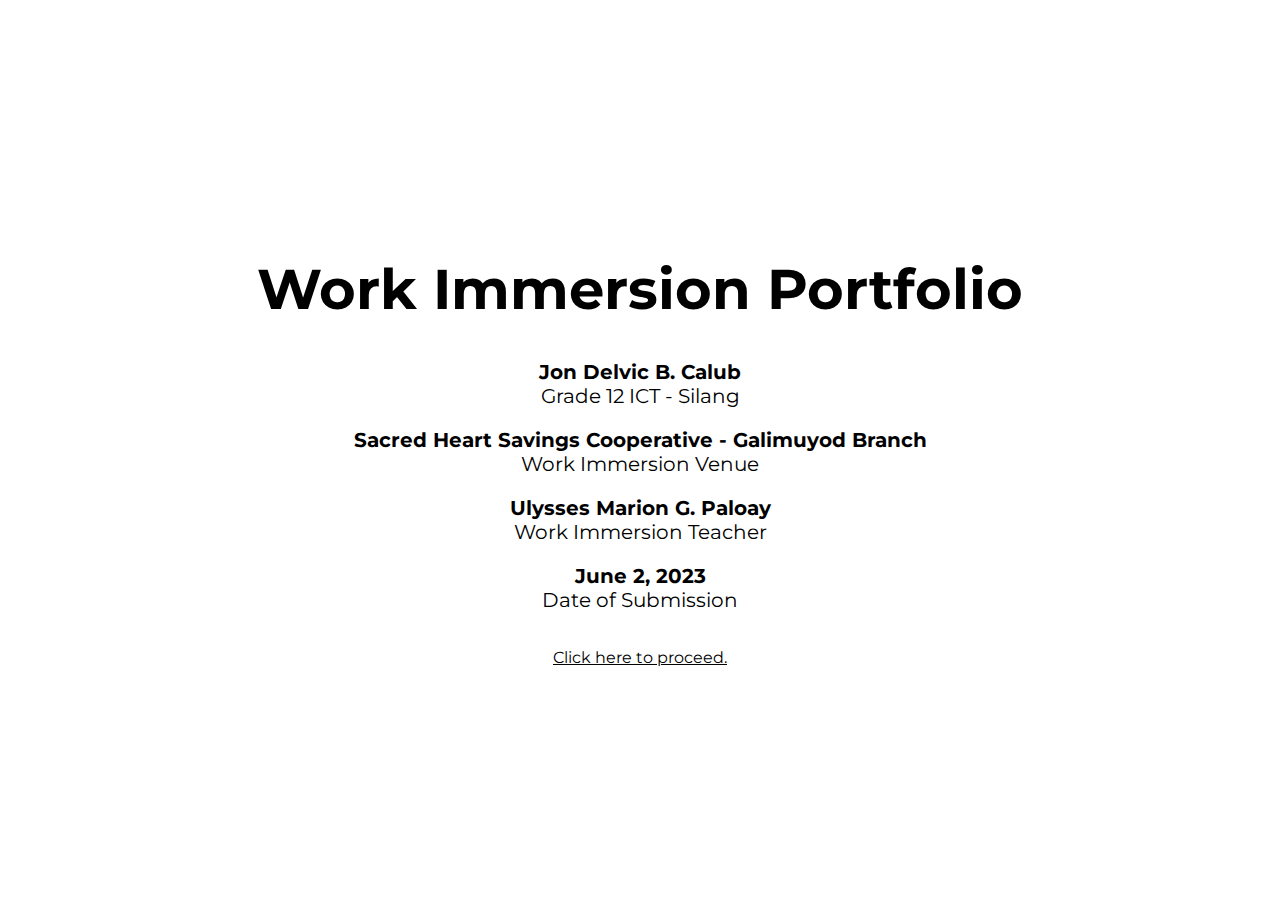
<file: index.html>
<!DOCTYPE html>
<html lang="en">

    <head>
        <meta charset="UTF-8">
        <meta http-equiv="X-UA-Compatible" content="IE=edge">
        <meta name="viewport" content="width=device-width, initial-scale=1.0">
        <title>Work Immersion Portfolio</title>
        <link rel="stylesheet" href="style.css">
        <link rel="preconnect" href="https://fonts.googleapis.com">
        <link rel="preconnect" href="https://fonts.gstatic.com" crossorigin>
        <link href="https://fonts.googleapis.com/css2?family=Montserrat:ital,wght@0,200;0,300;0,400;0,700;0,900;1,200;1,300;1,400;1,700&family=Poppins:ital,wght@0,100;0,200;0,300;0,400;0,600;0,700;1,400&display=swap" rel="stylesheet">
    </head>

    <body>
        <div class="welcome-container">
            <h1>Work Immersion Portfolio</h1>
            <div class="container">
                <div class="name">Jon Delvic B. Calub</div>
                <div class="grade-section">Grade 12 ICT - Silang</div>
            </div>
            <div class="container">
                <div class="name">Sacred Heart Savings Cooperative - Galimuyod Branch</div>
                <div class="grade-section">Work Immersion Venue</div>
            </div>
            <div class="container">
                <div class="name">Ulysses Marion G. Paloay</div>
                <div class="grade-section">Work Immersion Teacher</div>
            </div>
            <div class="container">
                <div class="name">June 2, 2023</div>
                <div class="grade-section">Date of Submission</div>
            </div>
            <p class="table-contents-button"><a href="pages/table-of-contents/table-of-contents.html">Click here to proceed.</a></p>
        </div>
    </body>

</html>
</file>
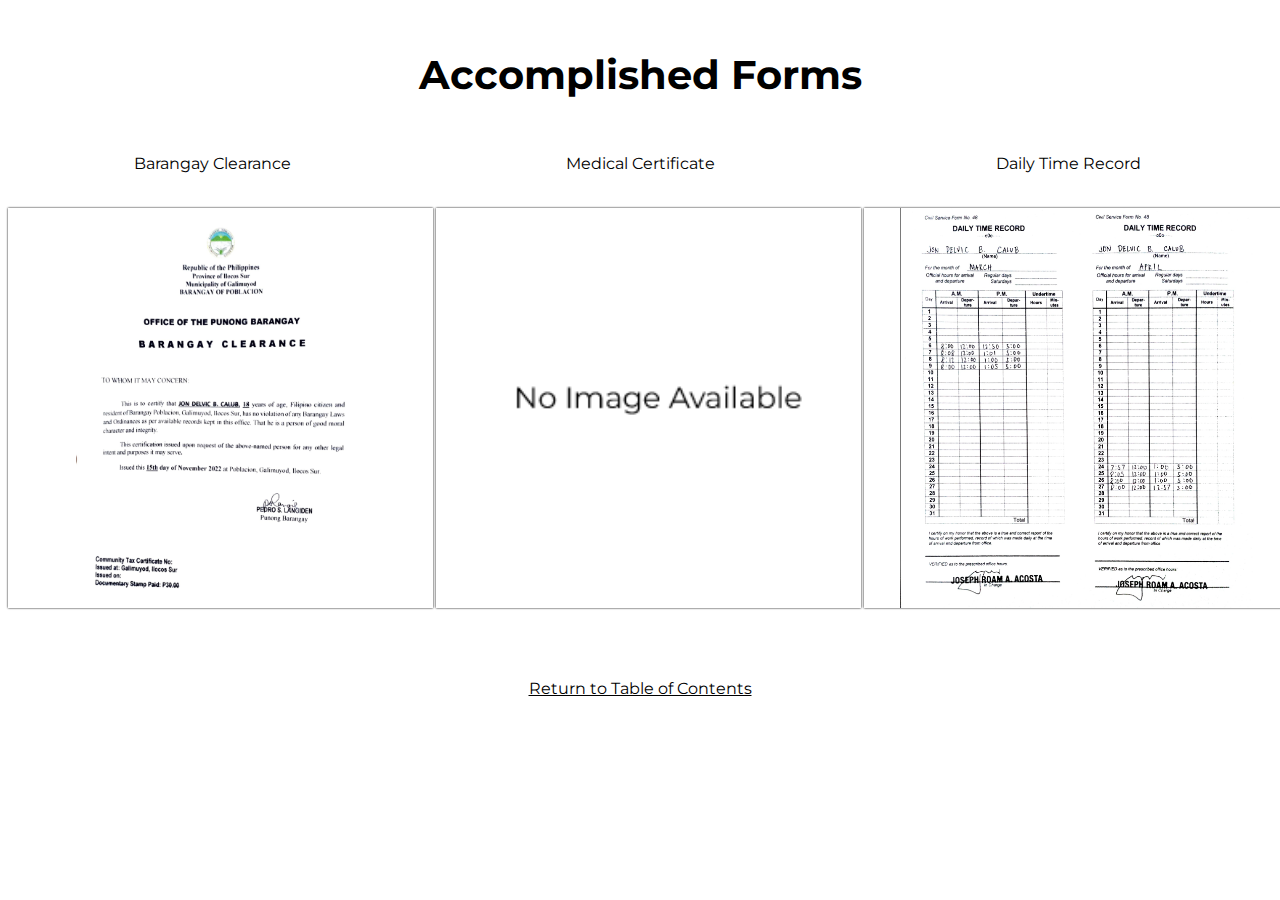
<file: pages/accomplished-forms/accomplished-forms.html>
<!DOCTYPE html>
<html lang="en">
    <head>
        <meta charset="UTF-8">
        <meta http-equiv="X-UA-Compatible" content="IE=edge">
        <meta name="viewport" content="width=device-width, initial-scale=1.0">
        <title>Accomplished Forms</title>
        <link rel="stylesheet" href="style.css">
        <link rel="preconnect" href="https://fonts.googleapis.com">
        <link rel="preconnect" href="https://fonts.gstatic.com" crossorigin>
        <link href="https://fonts.googleapis.com/css2?family=Montserrat:ital,wght@0,200;0,300;0,400;0,700;0,900;1,200;1,300;1,400;1,700&family=Poppins:ital,wght@0,100;0,200;0,300;0,400;0,600;0,700;1,400&display=swap" rel="stylesheet">
    </head>

    <body>
        <div class="accomplished-forms-container">
            <div class="title">Accomplished Forms</div>
        </div>

        <div class="forms-container">
            <div class="form-content-container">
                <div>Barangay Clearance</div>
                <div><a href="../../assets/brgy-clearance.jpg" target="_blank"><img src="../../assets/brgy-clearance.jpg" class="contain"></a></div>
            </div>
            <div class="form-content-container">
                <div>Medical Certificate</div>
                <div><img src="../../assets/no-image-available.png" class="preview" alt="No image available"></div>
            </div>
            <div class="form-content-container">
                <div>Daily Time Record</div>
                <div><a href="../../assets/dtr.jpg" target="_blank"><img src="../../assets/dtr-preview.png" class="contain"></a></div>
                <div></div>
            </div>
        </div>

        <p class="table-contents-button"><a href="../../pages/table-of-contents/table-of-contents.html">Return to Table of Contents</a></p>
    </body>

</html>
</file>
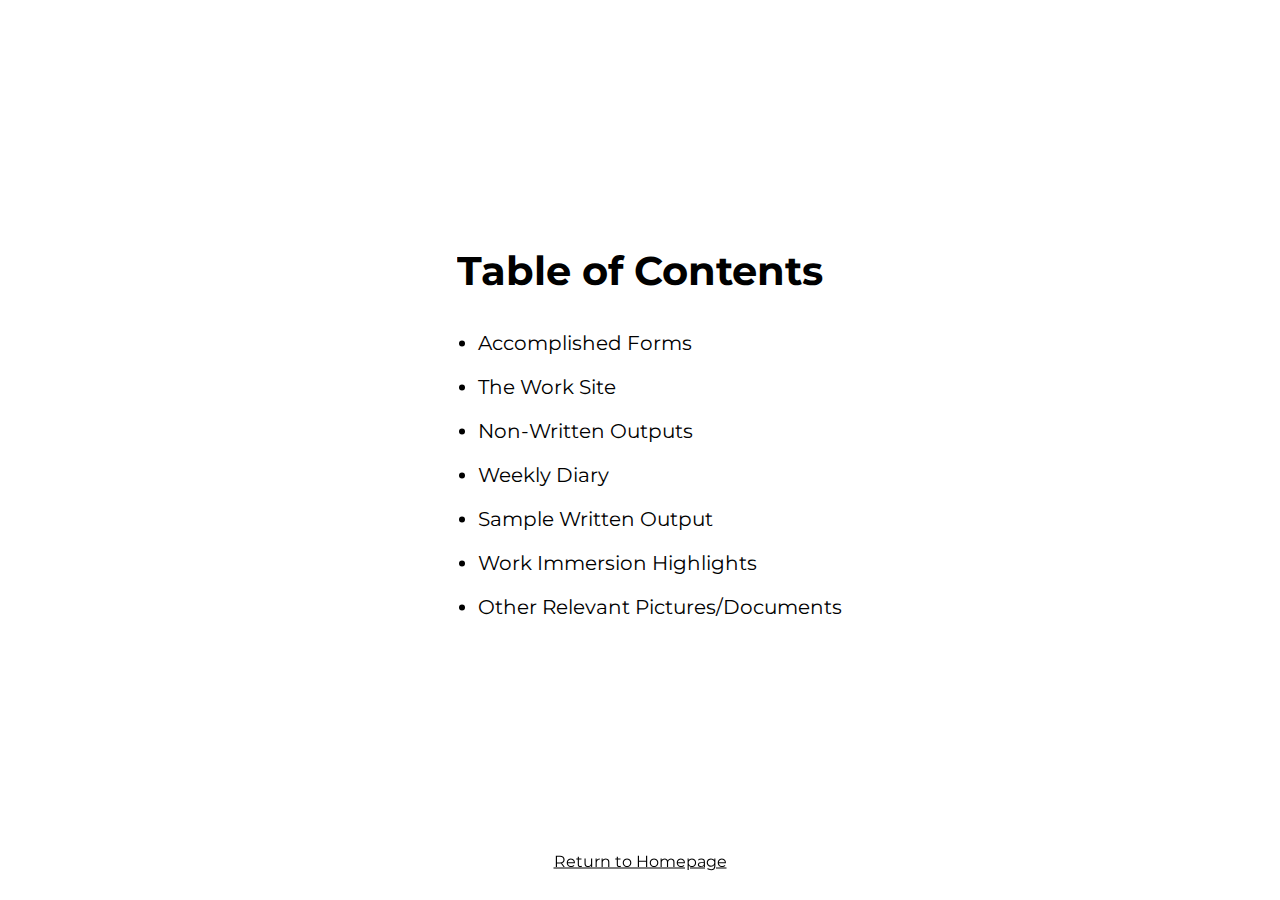
<file: pages/table-of-contents/table-of-contents.html>
<!DOCTYPE html>
<html lang="en">

    <head>
        <meta charset="UTF-8">
        <meta http-equiv="X-UA-Compatible" content="IE=edge">
        <meta name="viewport" content="width=device-width, initial-scale=1.0">
        <title>Table of Contents</title>
        <link rel="stylesheet" href="style.css">
        <link rel="preconnect" href="https://fonts.googleapis.com">
        <link rel="preconnect" href="https://fonts.gstatic.com" crossorigin>
        <link href="https://fonts.googleapis.com/css2?family=Montserrat:ital,wght@0,200;0,300;0,400;0,700;0,900;1,200;1,300;1,400;1,700&family=Poppins:ital,wght@0,100;0,200;0,300;0,400;0,600;0,700;1,400&display=swap" rel="stylesheet">
    </head>

    <body>
        <div class="table-of-contents-container">
        <div class="title">Table of Contents</div>
            <ul>
                <li><a href="../../pages/accomplished-forms/accomplished-forms.html">Accomplished Forms</a></li>
                <li><a href="../../pages/the-work-site/the-work-site.html">The Work Site</a></li>
                <li><a href="../../pages/non-written-outputs/non-written-outputs.html">Non-Written Outputs</a></li>
                <li><a href="../../pages/weekly-diary/weekly-diary.html">Weekly Diary</a></li>
                <li><a href="../../pages/written-outputs/written-outputs.html">Sample Written Output</a></li>
                <li><a href="../../pages/highlights/highlights.html">Work Immersion Highlights</a></li>
                <li><a href="../../pages/others/others.html">Other Relevant Pictures/Documents</a></li>
            </ul>
        </div>
        <p class="return-homepage"><a href="../../index.html">Return to Homepage</a></p>
    </body>
    
</html>
</file>
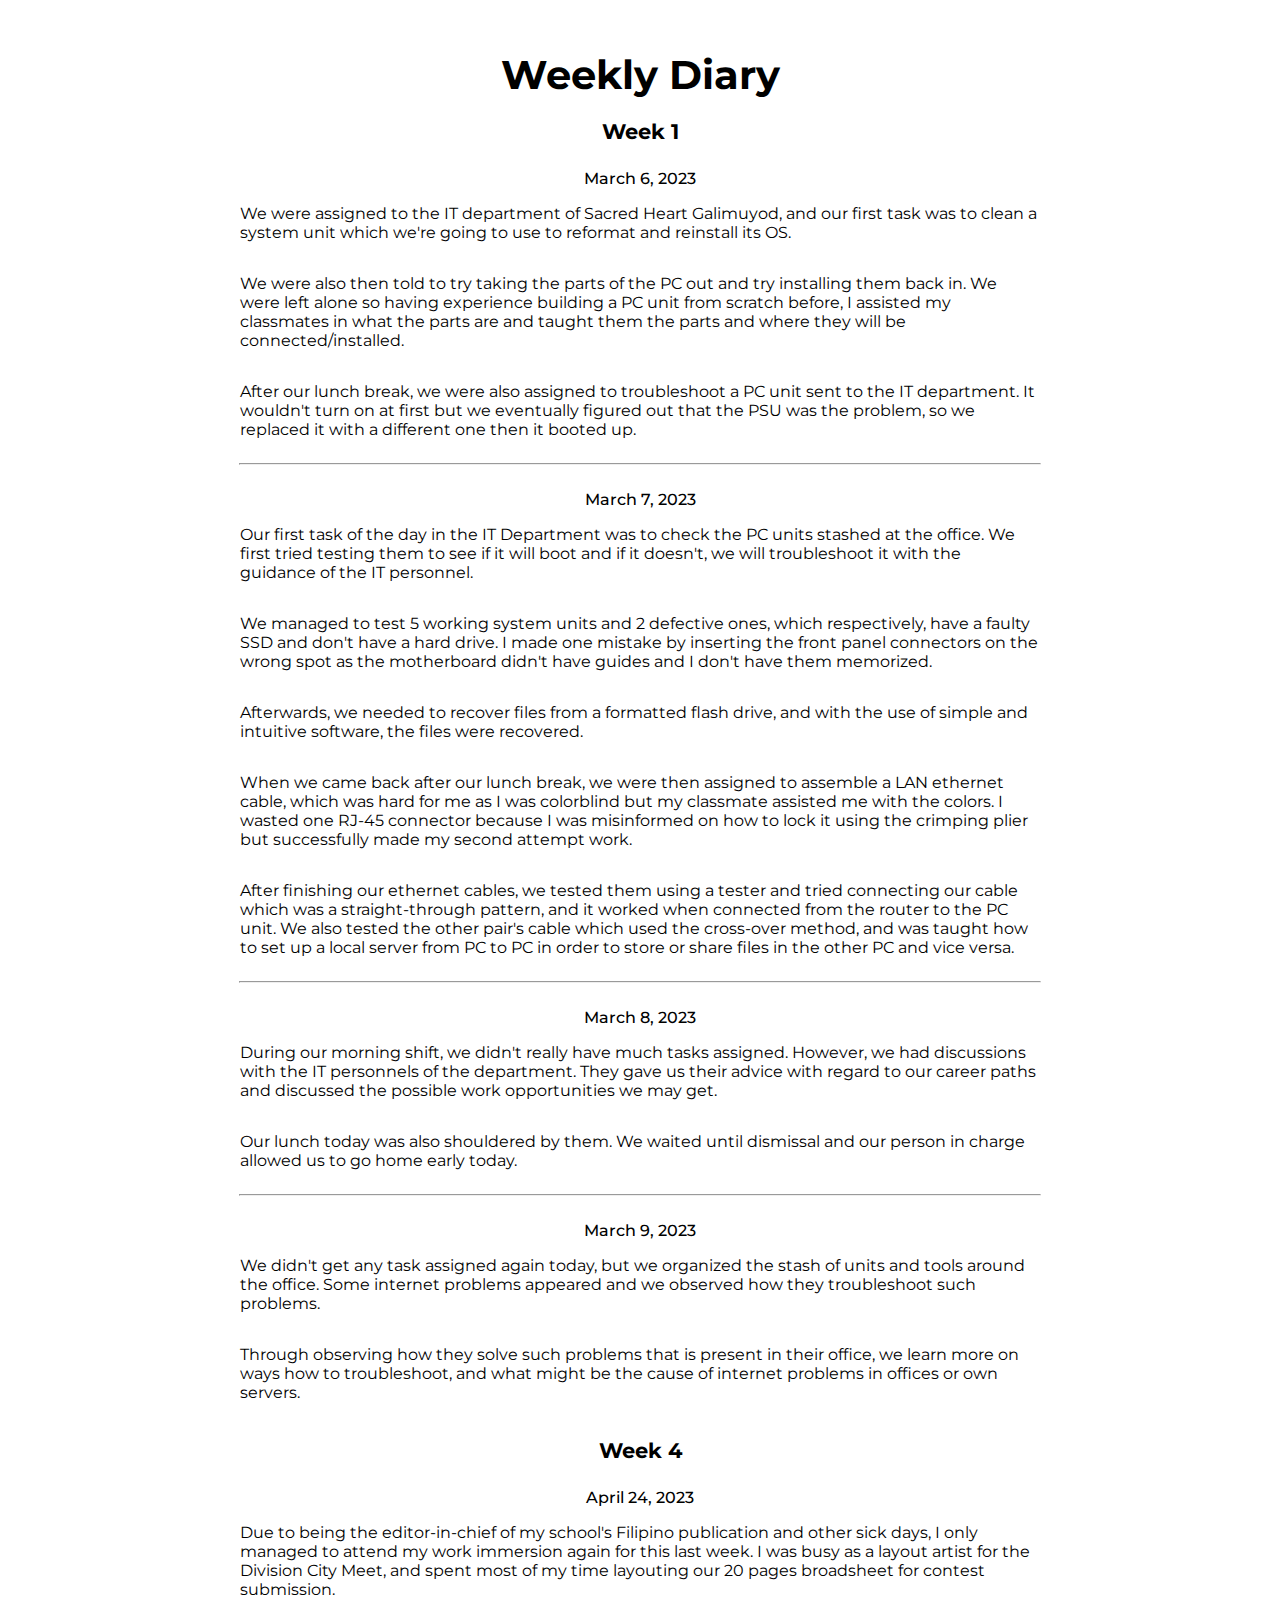
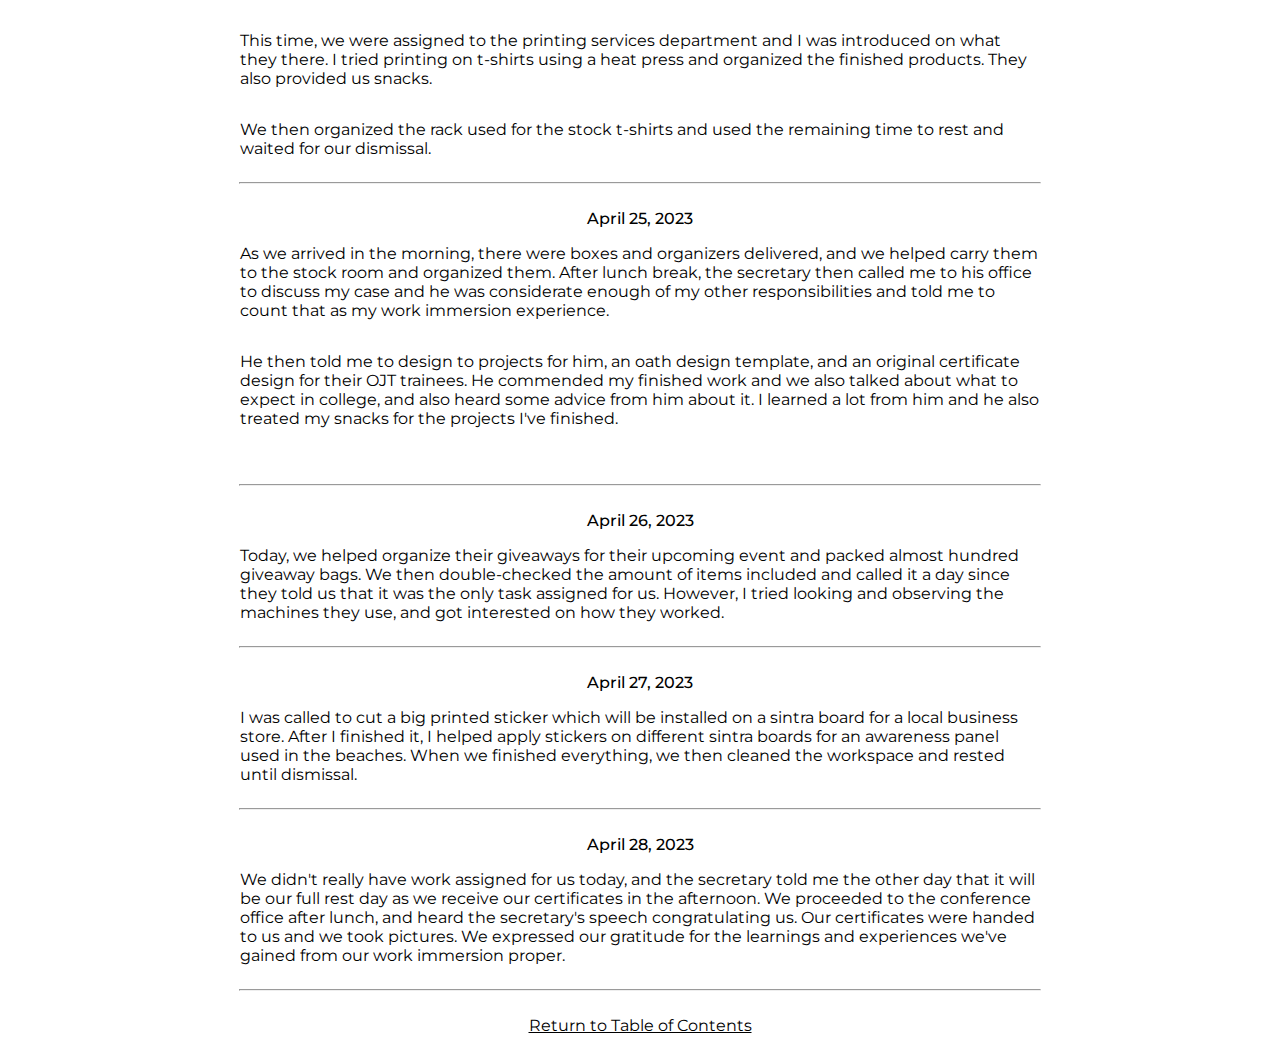
<file: pages/weekly-diary/weekly-diary.html>
<!DOCTYPE html>
<html lang="en">

    <head>
        <meta charset="UTF-8">
        <meta http-equiv="X-UA-Compatible" content="IE=edge">
        <meta name="viewport" content="width=device-width, initial-scale=1.0">
        <title>Weekly Diary</title>
        <link rel="stylesheet" href="style.css">
        <link rel="preconnect" href="https://fonts.googleapis.com">
        <link rel="preconnect" href="https://fonts.gstatic.com" crossorigin>
        <link href="https://fonts.googleapis.com/css2?family=Montserrat:ital,wght@0,200;0,300;0,400;0,700;0,900;1,200;1,300;1,400;1,700&family=Poppins:ital,wght@0,100;0,200;0,300;0,400;0,600;0,700;1,400&display=swap" rel="stylesheet">
    </head>

    <body>
        <div class="header-container">
            <div class="title">Weekly Diary</div>
        </div>
        <div class="sub-title">Week 1</div>
        <div class="diary-content-container flex">
            <div class="date">March 6, 2023</div>
            <p>We were assigned to the IT department of Sacred Heart Galimuyod, and our first task was to clean a system unit which we're going to use to reformat and reinstall its OS.</p>
            <p>We were also then told to try taking the parts of the PC out and try installing them back in. We were left alone so having experience building a PC unit from scratch before, I assisted my classmates in what the parts are and taught them the parts and where they will be connected/installed.</p>
            <p>After our lunch break, we were also assigned to troubleshoot a PC unit sent to the IT department. It wouldn't turn on at first but we eventually figured out that the PSU was the problem, so we replaced it with a different one then it booted up. </p>
        </div>
        <div class="horizontal-line-end">
            <hr width="800px" />
        </div>
        <div class="diary-content-container flex">
            <div class="date">March 7, 2023</div>
            <p>Our first task of the day in the IT Department was to check the PC units stashed at the office. We first tried testing them to see if it will boot and if it doesn't, we will troubleshoot it with the guidance of the IT personnel.</p>
            <p>We managed to test 5 working system units and 2 defective ones, which respectively, have a faulty SSD and don't have a hard drive. I made one mistake by inserting the front panel connectors on the wrong spot as the motherboard didn't have guides and I don't have them memorized.</p>
            <p>Afterwards, we needed to recover files from a formatted flash drive, and with the use of simple and intuitive software, the files were recovered.</p>
            <p>When we came back after our lunch break, we were then assigned to assemble a LAN ethernet cable, which was hard for me as I was colorblind but my classmate assisted me with the colors. I wasted one RJ-45 connector because I was misinformed on how to lock it using the crimping plier but successfully made my second attempt work.</p>
            <p>After finishing our ethernet cables, we tested them using a tester and tried connecting our cable which was a straight-through pattern, and it worked when connected from the router to the PC unit. We also tested the other pair's cable which used the cross-over method, and was taught how to set up a local server from PC to PC in order to store or share files in the other PC and vice versa.</p>
        </div>
        <div class="horizontal-line-end">
            <hr width="800px" />
        </div>
        <div class="diary-content-container flex">
            <div class="date">March 8, 2023</div>
            <p>During our morning shift, we didn't really have much tasks assigned. However, we had discussions with the IT personnels of the department. They gave us their advice with regard to our career paths and discussed the possible work opportunities we may get.</p>
            <p>Our lunch today was also shouldered by them. We waited until dismissal and our person in charge allowed us to go home early today.</p>
        </div>
        <div class="horizontal-line-end">
            <hr width="800px" />
        </div>
        <div class="diary-content-container flex">
            <div class="date">March 9, 2023</div>
            <p>We didn't get any task assigned again today, but we organized the stash of units and tools around the office. Some internet problems appeared and we observed how they troubleshoot such problems.</p>
            <p>Through observing how they solve such problems that is present in their office, we learn more on ways how to troubleshoot, and what might be the cause of internet problems in offices or own servers.</p>
        </div>
        <div class="sub-title">Week 4</div>
        <div class="diary-content-container flex">
            <div class="date">April 24, 2023</div>
            <p>Due to being the editor-in-chief of my school's Filipino publication and other sick days, I only managed to attend my work immersion again for this last week. I was busy as a layout artist for the Division City Meet, and spent most of my time layouting our 20 pages broadsheet for contest submission.</p>
            <p>This time, we were assigned to the printing services department and I was introduced on what they there. I tried printing on t-shirts using a heat press and organized the finished products. They also provided us snacks.</p>
            <p>We then organized the rack used for the stock t-shirts and used the remaining time to rest and waited for our dismissal.</p>
        </div>
        <div class="horizontal-line-end">
            <hr width="800px" />
        </div>
        <div class="diary-content-container flex">
            <div class="date">April 25, 2023</div>
            <p>As we arrived in the morning, there were boxes and organizers delivered, and we helped carry them to the stock room and organized them. After lunch break, the secretary then called me to his office to discuss my case and he was considerate enough of my other responsibilities and told me to count that as my work immersion experience.</p>
            <p>He then told me to design to projects for him, an oath design template, and an original certificate design for their OJT trainees. He commended my finished work and we also talked about what to expect in college, and also heard some advice from him about it. I learned a lot from him and he also treated my snacks for the projects I've finished.</p>
            <p></p>
        </div>
        <div class="horizontal-line-end">
            <hr width="800px" />
        </div>
        <div class="diary-content-container flex">
            <div class="date">April 26, 2023</div>
            <p>Today, we helped organize their giveaways for their upcoming event and packed almost hundred giveaway bags. We then double-checked the amount of items included and called it a day since they told us that it was the only task assigned for us. However, I tried looking and observing the machines they use, and got interested on how they worked.</p>
        </div>
        <div class="horizontal-line-end">
            <hr width="800px" />
        </div>
        <div class="diary-content-container flex">
            <div class="date">April 27, 2023</div>
            <p>I was called to cut a big printed sticker which will be installed on a sintra board for a local business store. After I finished it, I helped apply stickers on different sintra boards for an awareness panel used in the beaches. When we finished everything, we then cleaned the workspace and rested until dismissal.</p>
        </div>
        <div class="horizontal-line-end">
            <hr width="800px"/>
        </div>
        <div class="diary-content-container flex">
            <div class="date">April 28, 2023</div>
            <p>We didn't really have work assigned for us today, and the secretary told me the other day that it will be our full rest day as we receive our certificates in the afternoon. We proceeded to the conference office after lunch, and heard the secretary's speech congratulating us. Our certificates were handed to us and we took pictures. We expressed our gratitude for the learnings and experiences we've gained from our work immersion proper.</p>
        </div>
        <div class="horizontal-line-end">
            <hr width="800px"/>
        </div>
        <p class="table-contents-button"><a href="../../pages/table-of-contents/table-of-contents.html">Return to Table of Contents</a></p>
    </body>

</html>
</file>
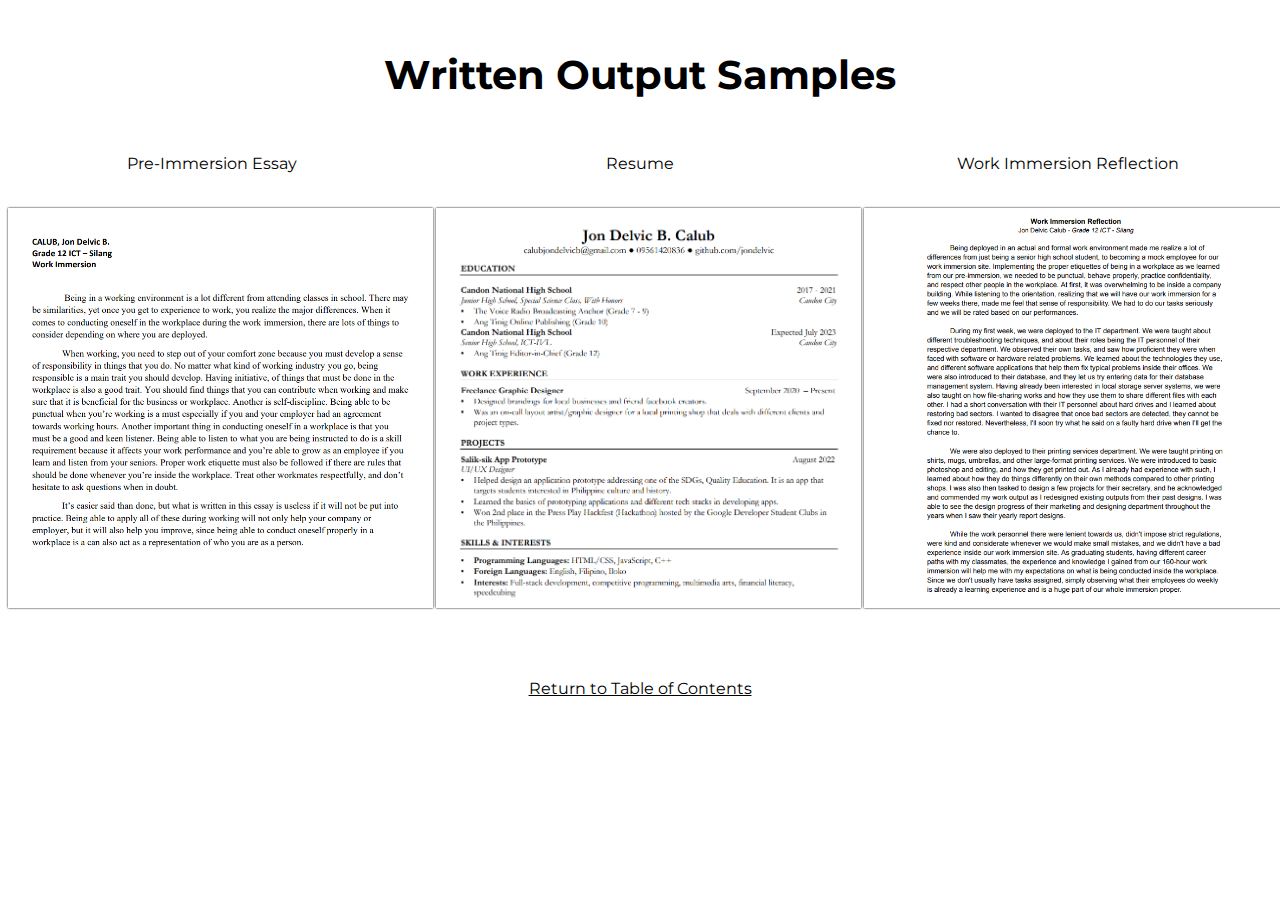
<file: pages/written-outputs/written-outputs.html>
<!DOCTYPE html>
<html lang="en">
    <head>
        <meta charset="UTF-8">
        <meta http-equiv="X-UA-Compatible" content="IE=edge">
        <meta name="viewport" content="width=device-width, initial-scale=1.0">
        <title>Accomplished Forms</title>
        <link rel="stylesheet" href="style.css">
        <link rel="preconnect" href="https://fonts.googleapis.com">
        <link rel="preconnect" href="https://fonts.gstatic.com" crossorigin>
        <link href="https://fonts.googleapis.com/css2?family=Montserrat:ital,wght@0,200;0,300;0,400;0,700;0,900;1,200;1,300;1,400;1,700&family=Poppins:ital,wght@0,100;0,200;0,300;0,400;0,600;0,700;1,400&display=swap" rel="stylesheet">
    </head>

    <body>
        <div class="accomplished-forms-container">
            <div class="title">Written Output Samples</div>
        </div>

        <div class="forms-container">
            <div class="form-content-container">
                <div>Pre-Immersion Essay</div>
                <div><a href="../../assets/pre-immersion-essay.pdf" target="_blank"><img src="../../assets/pre-immersion-essay-preview.png" class="preview"></a></div>
            </div>
            <div class="form-content-container">
                <div>Resume</div>
                <div><a href="../../assets/resume.pdf" target="_blank"><img src="../../assets/resume-preview.png" class="preview"></a></div>
            </div>
            <div class="form-content-container">
                <div>Work Immersion Reflection</div>
                <div><a href="../../assets/work-immersion-essay.pdf" target="_blank"><img src="../../assets/work-immersion-essay-preview.png" class="contain"></a></div>
            </div>
        </div>

        <p class="table-contents-button"><a href="../../pages/table-of-contents/table-of-contents.html">Return to Table of Contents</a></p>
    </body>

</html>
</file>
<file: style.css>
* {
    font-family: 'Montserrat', sans-serif;
}

.welcome-container {
    display: flex;
    align-items: center;
    justify-content: center;
    flex-direction: column;
    position: absolute;
    top: 50%;
    left: 50%;
    margin-right: -50%;
    transform: translate(-50%, -50%);
}

h1 {
    font-size: 3.5em;
}

.table-contents-button a {
    color: black;
    transition: 0.15s;
}

.table-contents-button a:hover {
    opacity: 0.5;
    text-decoration: underline;
}

.name {
    font-weight: 700;
}

.container {
    margin-bottom: 20px;
    display: flex;
    flex-direction: column;
    align-items: center;
    justify-content: center;
    font-size: 1.25em;
}
</file>
<file: pages/accomplished-forms/style.css>
* {
    font-family: 'Montserrat', sans-serif;
}

.accomplished-forms-container {
    margin-top: 50px;
    display: flex;
    align-items: center;
    justify-content: center;
    flex-direction: column;
}

.title {
    font-weight: bold;
    font-size: 2.5em;
}

.forms-container {
    margin-top: 35px;
    display: grid;
    grid-template-columns: repeat(auto-fit, minmax(270px, 1fr));
    gap: 20px;
    justify-content: center;
    align-items: center;
    text-align: center;
}

.form-content-container {
    padding-top: 20px;
    height: 500px;
}

.preview {
    margin-top: 35px;
    width: 425px;
    height: 400px;
    object-fit: cover;
    box-shadow: 0 0 2px black;
}

.contain {
    margin-top: 35px;
    width: 425px;
    height: 400px;
    object-fit: contain;
    box-shadow: 0 0 2px black;
}

.table-contents-button {
    text-align: center;
    margin-top: 25px;
}

.table-contents-button a {
    color: black;
    transition: 0.15s;
}

.table-contents-button a:hover {
    opacity: 0.5;
    text-decoration: underline;
}
</file>
<file: pages/table-of-contents/style.css>
* {
    font-family: 'Montserrat', sans-serif;
}

.table-of-contents-container {
    display: flex;
    align-items: center;
    justify-content: center;
    flex-direction: column;
    position: absolute;
    top: 50%;
    left: 50%;
    margin-right: -50%;
    transform: translate(-50%, -50%);
}

.title {
    font-weight: bold;
    font-size: 2.5em;
}

.table-of-contents-container a {
    text-decoration: none;
    color: black;
    transition: 0.25s;
}

.table-of-contents-container a:hover {
    opacity: 0.5;
    text-decoration: underline;
}

li {
    font-size: 1.25em;
    margin-top: 20px;
    margin-bottom: 20px;
}

.return-homepage {
    position: fixed;
    left: 50%;
    bottom: 20px;
    transform: translate(-50%, -50%);
    margin: 0 auto;
}

.return-homepage a {
    color: black;
    transition: 0.15s;
}

.return-homepage a:hover {
    opacity: 0.5;
    text-decoration: underline;
}
</file>
<file: pages/weekly-diary/style.css>
* {
    font-family: 'Montserrat', sans-serif;
}

.flex {
    display: flex;
    align-items: center;
    justify-content: center;
    flex-direction: column;
    margin: auto;
}

.header-container {
    margin-top: 50px;
    display: flex;
    align-items: center;
    justify-content: center;
    flex-direction: column;
}

.title {
    font-weight: bold;
    font-size: 2.5em;
}

.sub-title {
    font-size: 1.3em;
    margin-top: 20px;
    text-align: center;
    font-weight: 700;
}

.date {
    font-weight: 500;
}

.diary-content-container {
    margin-top: 25px;
    width: 800px;
}

.table-contents-button {
    text-align: center;
    margin-top: 25px;
}

.table-contents-button a {
    color: black;
    transition: 0.15s;
}

.table-contents-button a:hover {
    opacity: 0.5;
    text-decoration: underline;
}
</file>
<file: pages/written-outputs/style.css>
* {
    font-family: 'Montserrat', sans-serif;
}

.accomplished-forms-container {
    margin-top: 50px;
    display: flex;
    align-items: center;
    justify-content: center;
    flex-direction: column;
}

.title {
    font-weight: bold;
    font-size: 2.5em;
}

.forms-container {
    margin-top: 35px;
    display: grid;
    grid-template-columns: repeat(auto-fit, minmax(270px, 1fr));
    gap: 20px;
    justify-content: center;
    align-items: center;
    text-align: center;
}

.form-content-container {
    padding-top: 20px;
    height: 500px;
}

.preview {
    margin-top: 35px;
    width: 425px;
    height: 400px;
    object-fit: cover;
    box-shadow: 0 0 2px black;
}

.contain {
    margin-top: 35px;
    width: 425px;
    height: 400px;
    object-fit: contain;
    box-shadow: 0 0 2px black;
}

.table-contents-button {
    text-align: center;
    margin-top: 25px;
}

.table-contents-button a {
    color: black;
    transition: 0.15s;
}

.table-contents-button a:hover {
    opacity: 0.5;
    text-decoration: underline;
}
</file>
